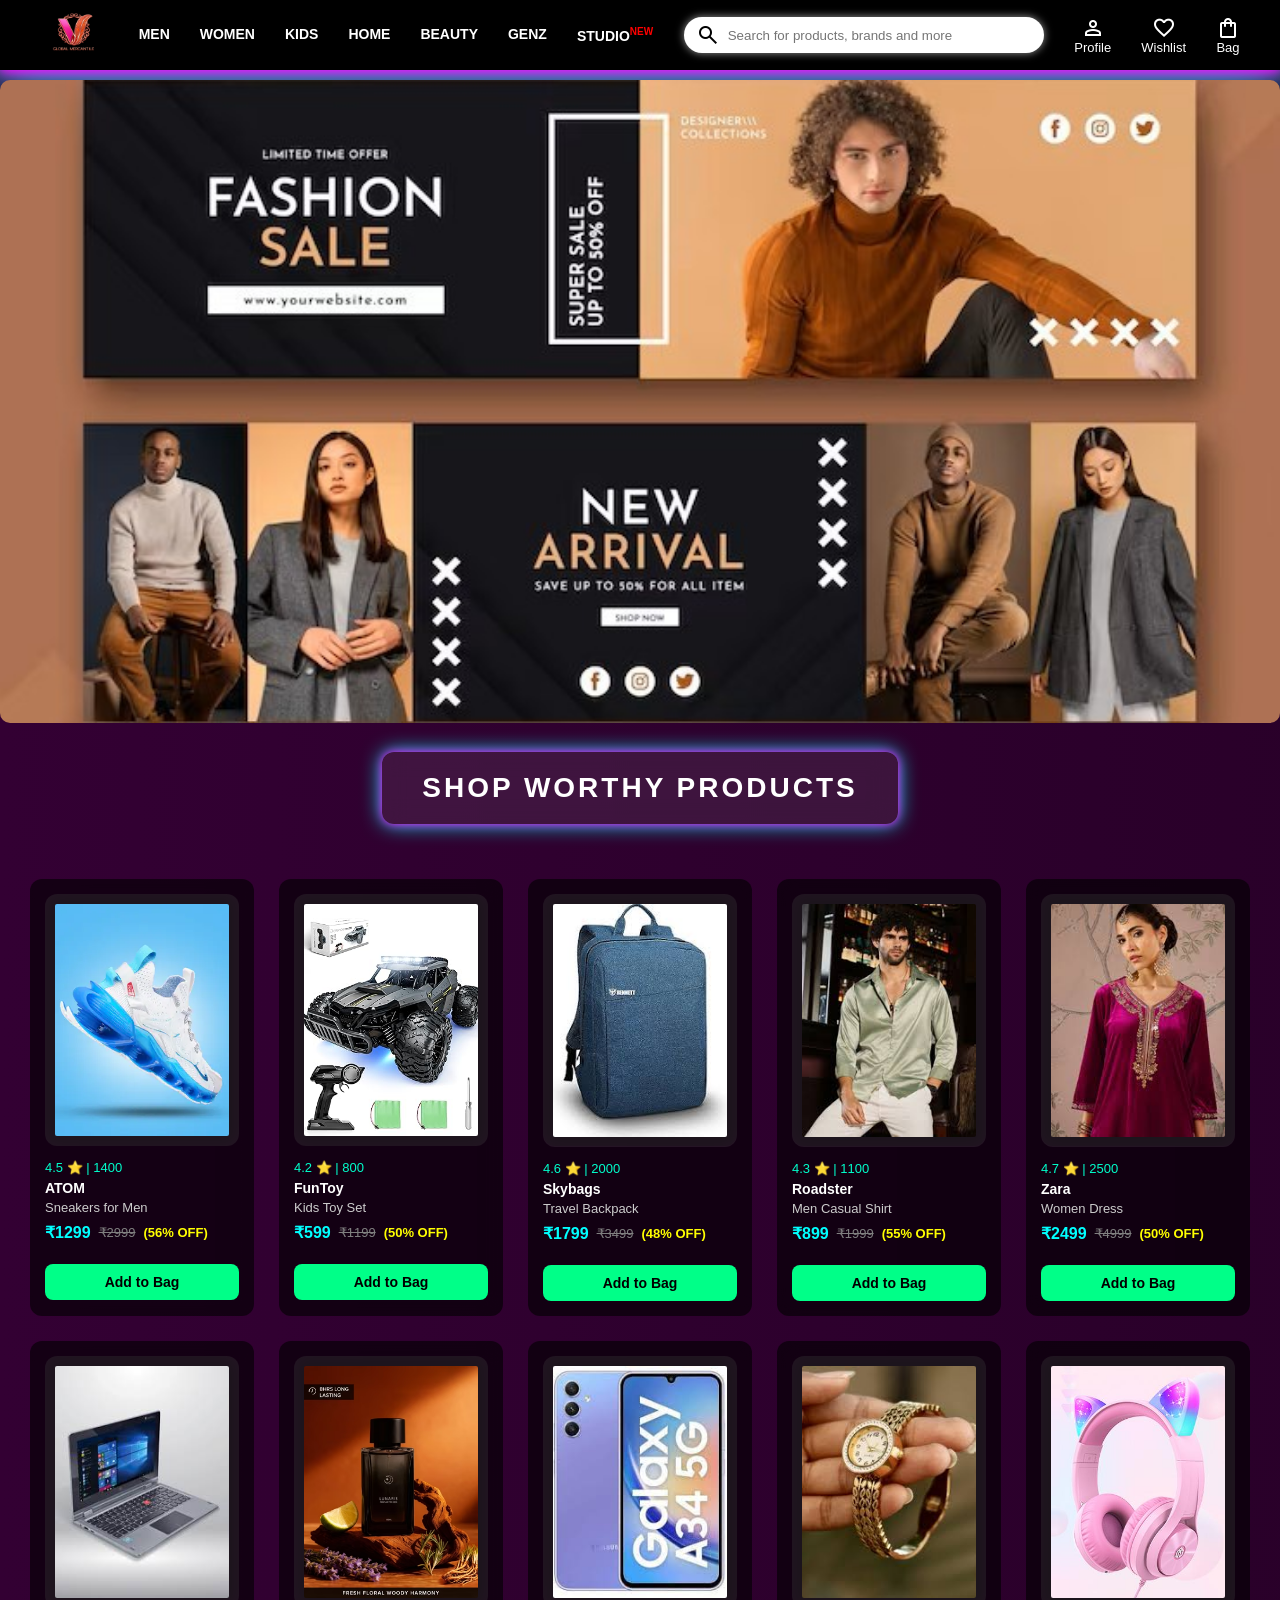
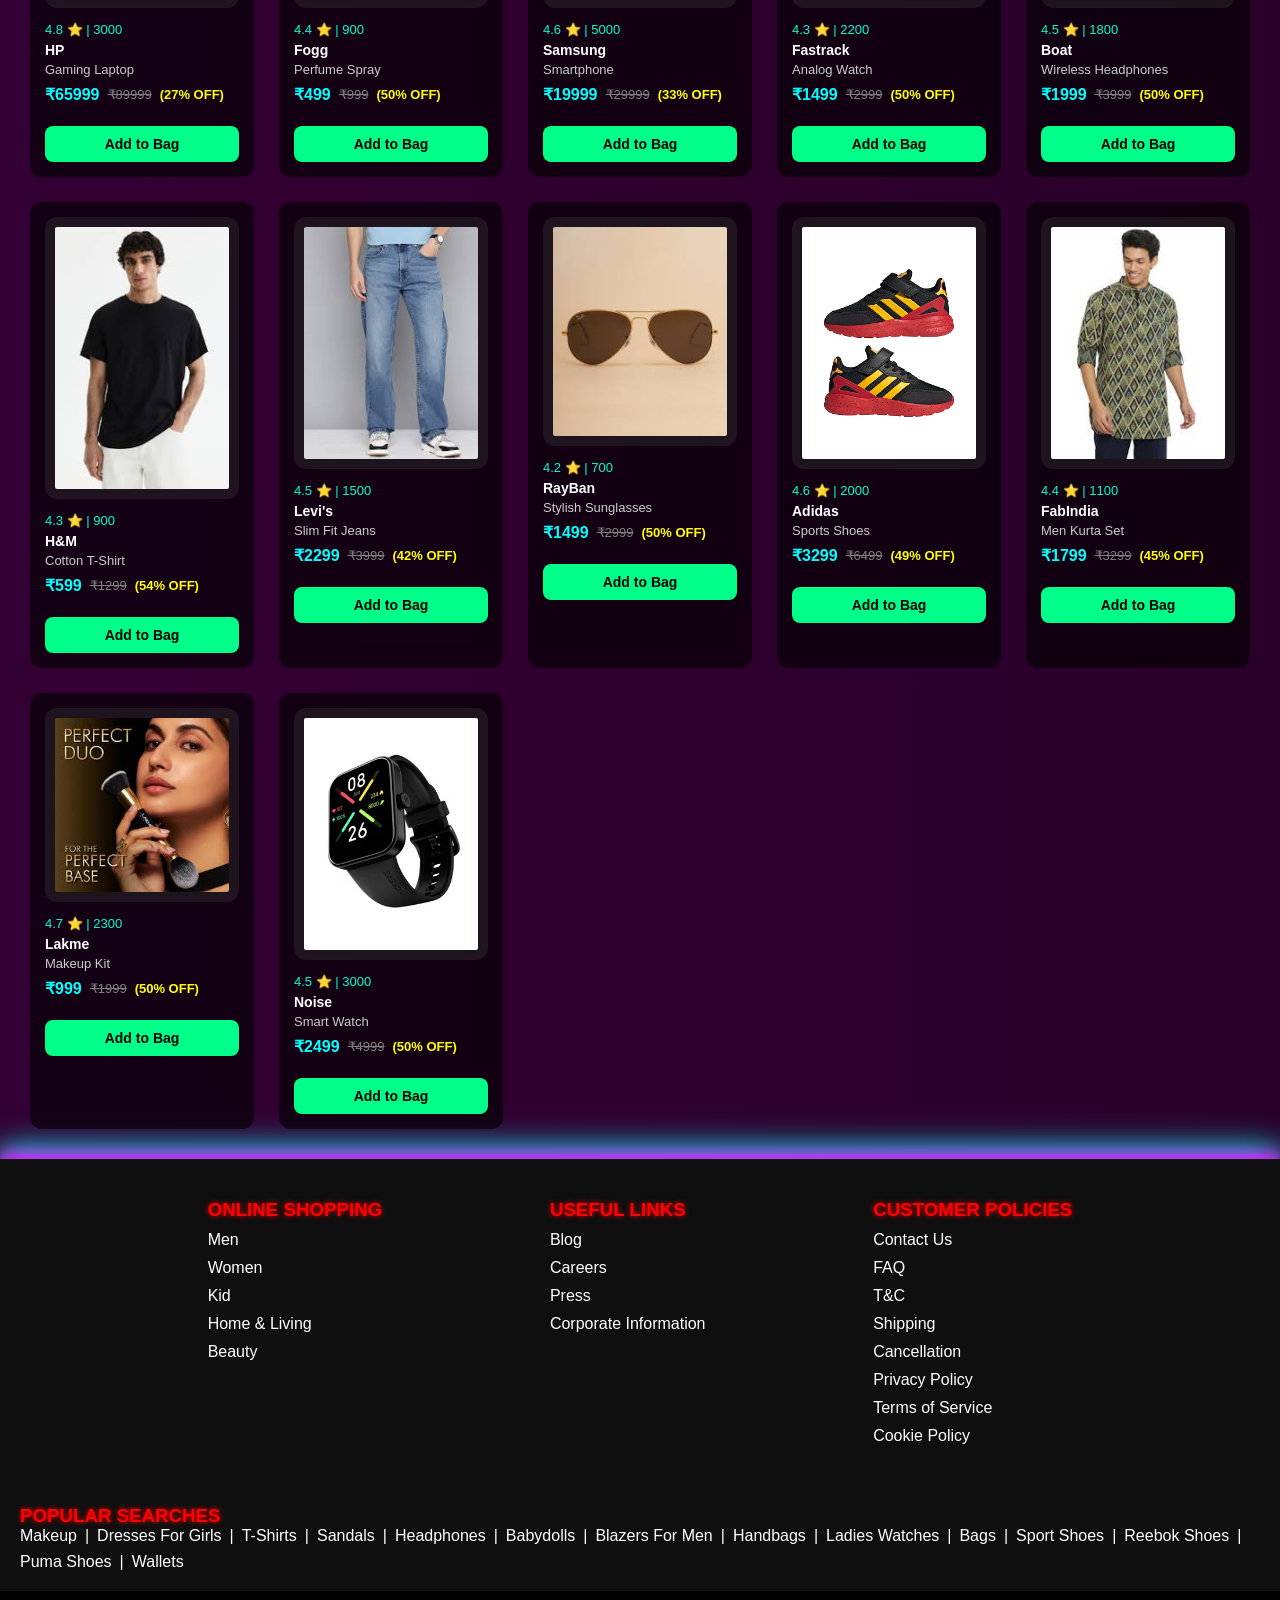
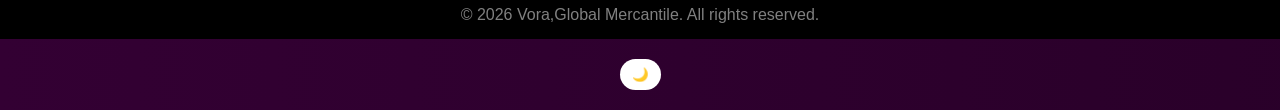
<file: index.html>
<!DOCTYPE html>
<html lang="en">
<head>
  
    <title>Vora</title>
    <link rel="stylesheet" href="style.css">

    <link rel="stylesheet" href="https://fonts.googleapis.com/css2?family=Material+Symbols+Outlined" />

</head>
<body>

    <header>      
        <div id="splash-screen">
    <div class="splash-container">
        <img src="images/vora.png" alt="Vora Logo" class="splash-logo">
    </div>
</div>
        <div class="logo_container">
            <a href="#">
                <img class="logo_home" src="images/vora.png" alt="Vora Home">
            </a>
        </div>

        <div class="nav_bar">
           <a href="#">MEN</a>
           <a href="#">WOMEN</a>
           <a href="#">KIDS</a>
           <a href="#">HOME</a>
           <a href="#">BEAUTY</a>
           <a href="#">GENZ</a>
           <a href="#">STUDIO<sup>NEW</sup></a>
        </div>

       <div class="search_bar">
            <span class="material-symbols-outlined search_icon">search</span>
            <input id="search-input" class="search_input" placeholder="Search for products, brands and more">
        </div>
         <div id="search-results" class="search-results"></div>

        <!-- 🧑 ACTION BAR -->
        <div class="action_bar">

            <div class="action_container">
                <span class="material-symbols-outlined action_icon">person</span>
                <a href="#" class="action_name">Profile</a>
            </div>

            <div class="action_container">
                <span class="material-symbols-outlined action_icon">favorite</span>
                <a href="#" class="action_name">Wishlist</a>
            </div>

 <div class="action_container">
    <a href="bag.html" class="action_link" style="text-decoration: none; color: inherit; display: flex; flex-direction: column; align-items: center; position: relative;">
        <span class="material-symbols-outlined action_icon">shopping_bag</span>
        
        <span id="bag-count" class="bag-count"></span>
        
        <span class="action_name">Bag</span>
    </a>
</div>
        </div>
        
    </header>

    <main>
        <div class="banner_container">
            <img class="banner_image" src="images/banner1.jpg" alt="Banner">
        </div>

        <div class="category_container">SHOP WORTHY PRODUCTS</div>

      <div class="items_container" id="itemsContainer"></div>
    </main>

    <footer>

    <div class="footer_container">
        <div class="footer_section">
            <h3>ONLINE SHOPPING</h3>
            <a href="#">Men</a>
            <a href="#">Women</a>
            <a href="#">Kid</a>
            <a href="#">Home & Living</a>
            <a href="#">Beauty</a>
        </div>

        <div class="footer_section">
            <h3>USEFUL LINKS</h3>
            <a href="#">Blog</a>
            <a href="#">Careers</a>
            <a href="#">Press</a>
            <a href="#">Corporate Information</a>
        </div>

        <div class="footer_section">
            <h3>CUSTOMER POLICIES</h3>
            <a href="#">Contact Us</a>
            <a href="#">FAQ</a>
            <a href="#">T&C</a>
            <a href="#">Shipping</a>
            <a href="#">Cancellation</a>
            <a href="#">Privacy Policy</a>
            <a href="#">Terms of Service</a>
            <a href="#">Cookie Policy</a>
        </div>
    </div>

    
     <div class="popular_searches">
         <h3>POPULAR SEARCHES</h3>
       <div class="popular_links">
        <a href="#">Makeup</a>
        <a href="#">Dresses For Girls</a>
        <a href="#">T-Shirts</a>
        <a href="#">Sandals</a>
        <a href="#">Headphones</a>
        <a href="#">Babydolls</a>
        <a href="#">Blazers For Men</a>
        <a href="#">Handbags</a>
        <a href="#">Ladies Watches</a>
        <a href="#">Bags</a>
        <a href="#">Sport Shoes</a>
        <a href="#">Reebok Shoes</a>
        <a href="#">Puma Shoes</a>
        <a href="#">Wallets</a>
    </div>
     
</div>
    <div class="footer_bottom">
        <p>© 2026 Vora,Global Mercantile. All rights reserved.</p>
    </div>
<div style="text-align:center; margin:20px;">
    <button id="themeToggle">🌙</button>
</div>
</footer>
   <script src="button.js"></script>
   <script src="data.js"></script>
   <script src="cart.js"></script>
    <script src="product.js"></script>
    <script src="search.js"></script> 


</body>
</html>
</file>
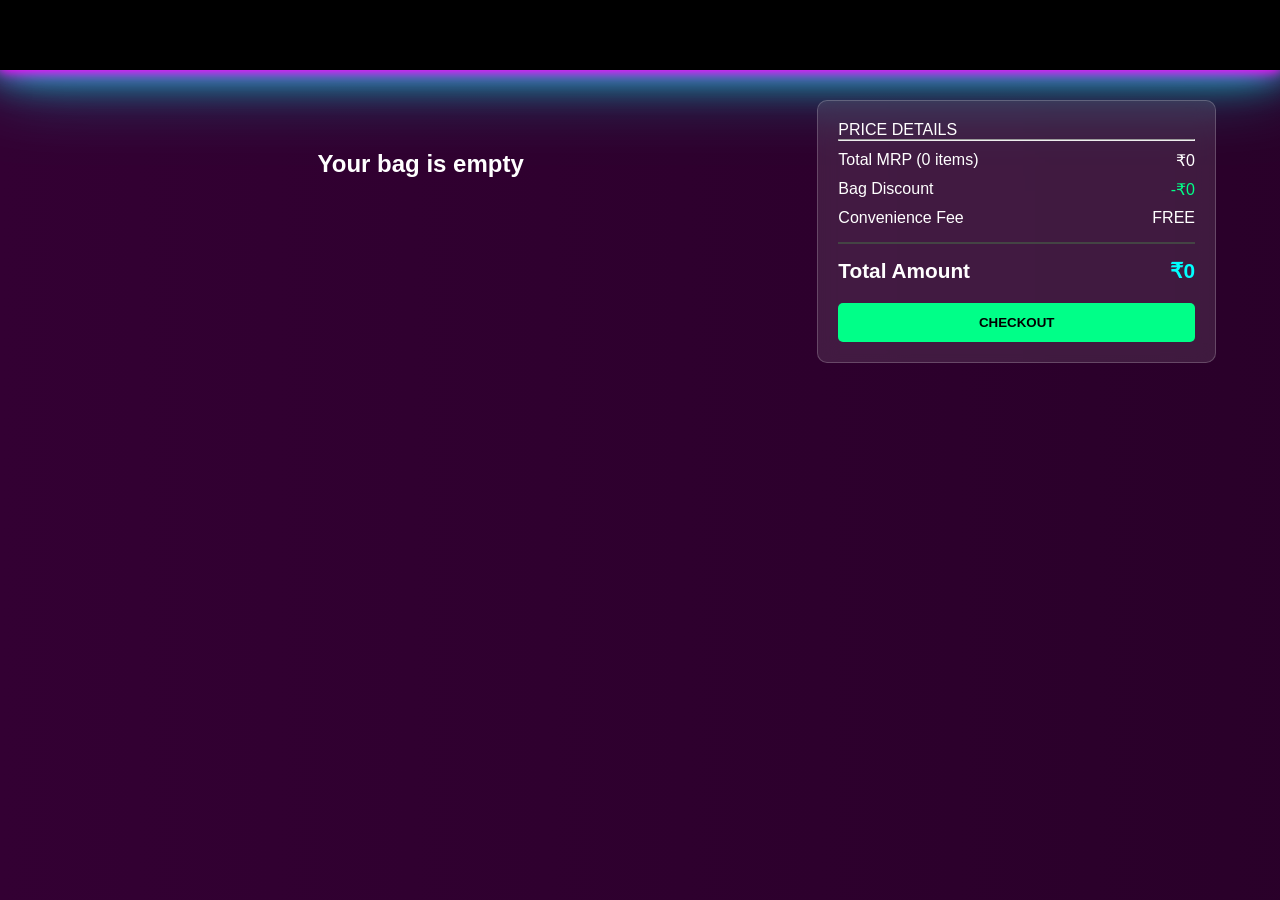
<file: bag.html>
<!DOCTYPE html>
<html lang="en">
<head>
    <title>Your Bag - Vora</title>
    <link rel="stylesheet" href="style.css">
    <link rel="stylesheet" href="https://fonts.googleapis.com/css2?family=Material+Symbols+Outlined" />
</head>
<body>
    <header id="header-placeholder"></header> <main class="bag-page">
        <div class="bag-layout">
            <div class="bag-left" id="bag-items-container">
                </div>

            <div class="bag-right">
                <div class="price-header">PRICE DETAILS</div>
                <hr>
                <div id="price-summary">
                    </div>
                <button class="btn-place-order" onclick="checkBagAndProceed()">CHECKOUT</button>
            </div>
        </div>
    </main>

    <script src="data.js"></script>
    <script src="cart.js"></script>
    <script src="bag.js"></script>
    <div id="custom-alert" class="custom-alert">
    <div class="alert-box">
        <span class="close-btn" onclick="closeAlert()">✖</span>
        <div class="alert-icon">🛒</div>
        <h2>Your Cart is Empty!</h2>
        <p>Add some awesome products before checkout 🚀</p>
        <button onclick="goToShop()">Continue Shopping</button>
    </div>
</div>
</body>
</html>
</file>
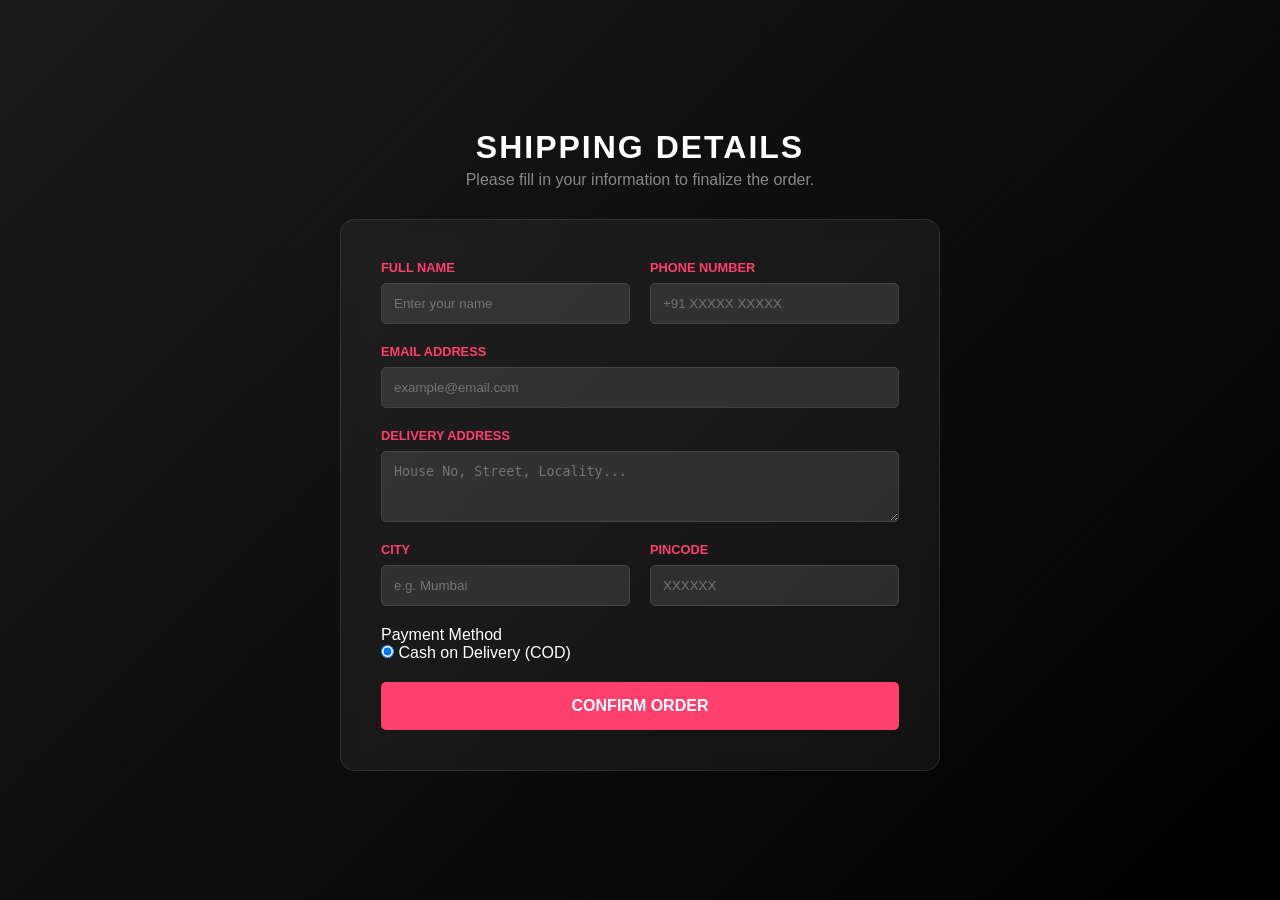
<file: checkout.html>
<!DOCTYPE html>
<html lang="en">
<head>
    <title>Checkout - Vora</title>
    <link rel="stylesheet" href="style.css">
    <link rel="stylesheet" href="https://fonts.googleapis.com/css2?family=Material+Symbols+Outlined" />
</head>
<body>
    <main class="checkout-page">
        <div class="checkout-container">
            <h1 class="checkout-title">SHIPPING DETAILS</h1>
            <p class="checkout-subtitle">Please fill in your information to finalize the order.</p>

            <form id="checkout-form" class="glass-form">
                <div class="form-row">
                    <div class="input-group">
                        <label>Full Name</label>
                        <input type="text" placeholder="Enter your name" required>
                    </div>
                    <div class="input-group">
                        <label>Phone Number</label>
                        <input type="tel" placeholder="+91 XXXXX XXXXX" required>
                    </div>
                </div>

                <div class="input-group">
                    <label>Email Address</label>
                    <input type="email" placeholder="example@email.com" required>
                </div>

                <div class="input-group">
                    <label>Delivery Address</label>
                    <textarea rows="3" placeholder="House No, Street, Locality..." required></textarea>
                </div>

                <div class="form-row">
                    <div class="input-group">
                        <label>City</label>
                        <input type="text" placeholder="e.g. Mumbai" required>
                    </div>
                    <div class="input-group">
                        <label>Pincode</label>
                        <input type="number" placeholder="XXXXXX" required>
                    </div>
                </div>

                <div class="payment-selection">
                    <label>Payment Method</label>
                    <div class="radio-group">
                        <input type="radio" name="payment" id="cod" checked>
                        <label for="cod">Cash on Delivery (COD)</label>
                    </div>
                </div>

                <button type="submit" class="btn-confirm-order">CONFIRM ORDER</button>
            </form>
        </div>
    </main>

    <script src="cart.js"></script>
    <script>
       
    document.getElementById('checkout-form').addEventListener('submit', (e) => {
        e.preventDefault();
        
        // 1. Clear all cart data from the browser memory
        localStorage.removeItem('bag'); 
        
        // 2. Clear the variable in memory so icons update
        if (typeof bag !== 'undefined') {
            bag = [];
        }

        // 3. Redirect the user to the SUCCESS page instead of index.html
        window.location.href = 'success.html'; 
    });
</script>
    </script>
</body>
</html>
</file>
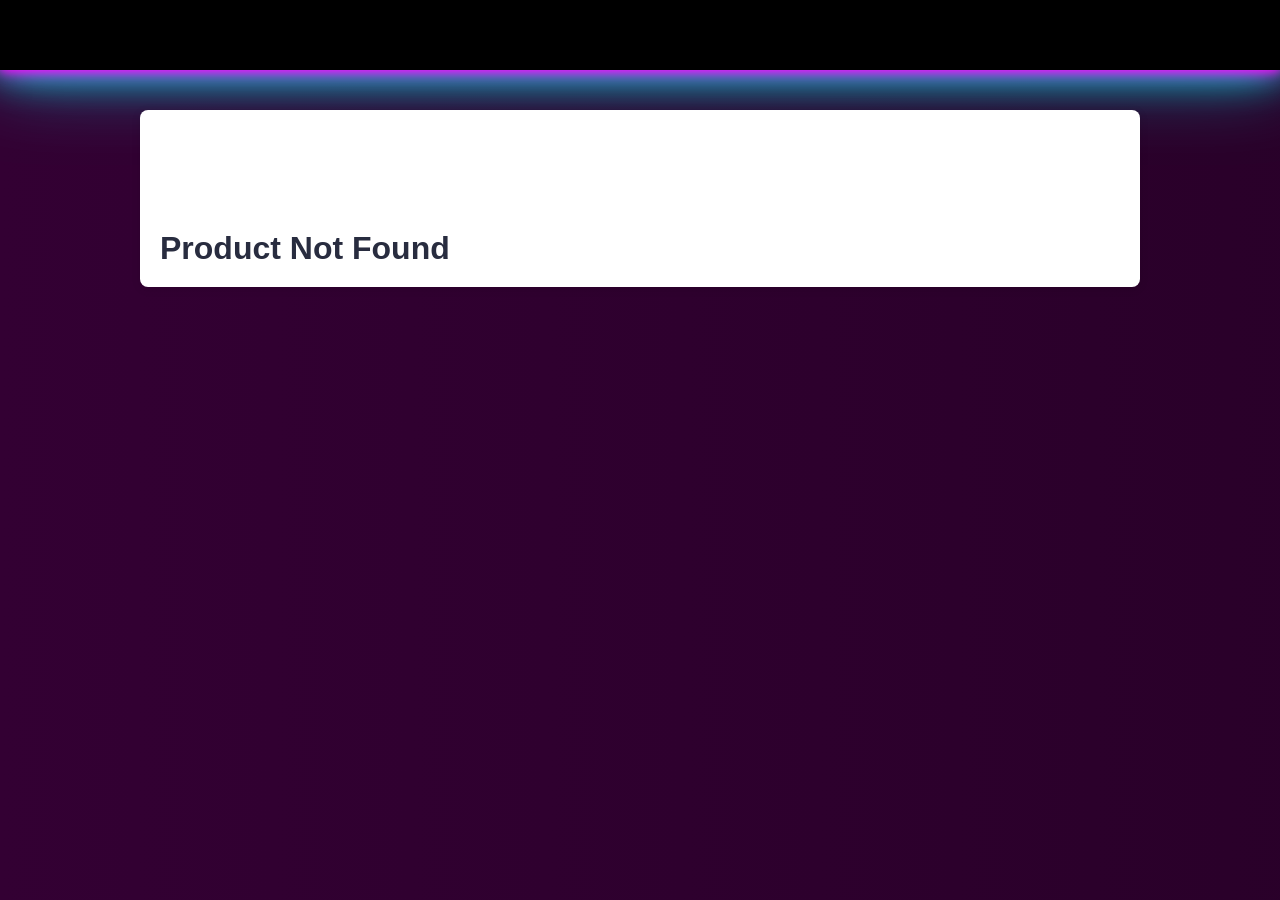
<file: product-details.html>
<!DOCTYPE html>
<html lang="en">
<head>
    <title>Product Details - Vora</title>
    <link rel="stylesheet" href="style.css">
    <link rel="stylesheet" href="https://fonts.googleapis.com/css2?family=Material+Symbols+Outlined" />
</head>
<body style="background-color: #f5f5f5; color: #282c3f;">

    <header id="header-placeholder"></header>

    <main style="max-width: 1000px; margin: 40px auto; padding: 20px; display: flex; gap: 50px; background: white; border-radius: 8px; box-shadow: 0 2px 10px rgba(0,0,0,0.1);">
        
        <div id="product-image" style="flex: 1;">
            </div>

        <div id="product-info" style="flex: 1; display: flex; flex-direction: column; justify-content: center;">
            </div>

    </main>

    
<script src="data.js"></script>

    <script src="cart.js"></script>

    <script src="details.js"></script>
       
</body>
</html>
</file>
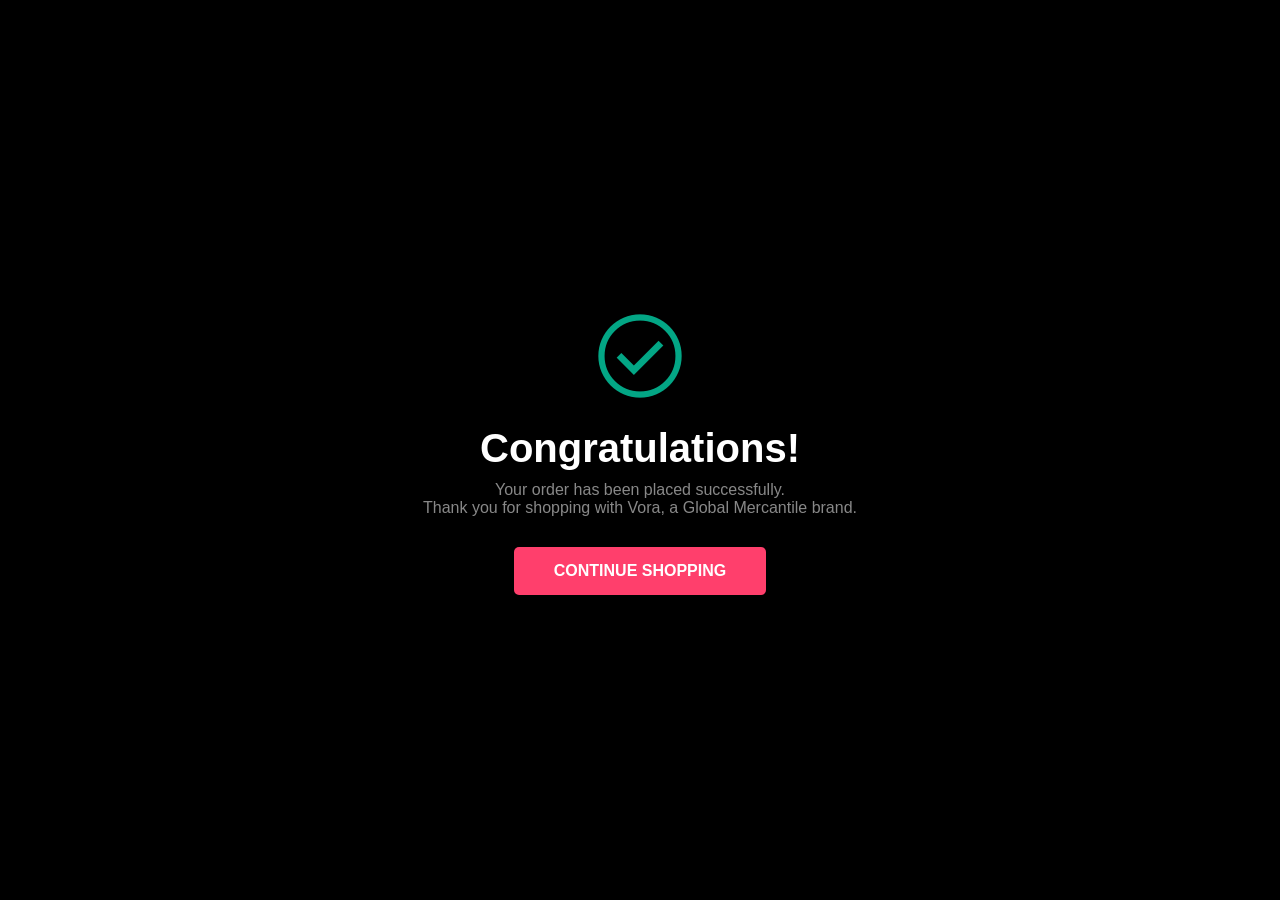
<file: success.html>
<!DOCTYPE html>
<html lang="en">
<head>
    <title>Order Confirmed - Vora</title>
    <link rel="stylesheet" href="style.css">
    <link rel="stylesheet" href="https://fonts.googleapis.com/css2?family=Material+Symbols+Outlined" />
    <style>
        .success-page {
            height: 100vh;
            display: flex;
            flex-direction: column;
            justify-content: center;
            align-items: center;
            background: #000;
            color: white;
            text-align: center;
            font-family: sans-serif;
        }
        .success-icon {
            font-size: 100px;
            color: #03a685;
            margin-bottom: 20px;
            animation: pop 0.5s ease-out;
        }
        @keyframes pop {
            0% { transform: scale(0); }
            80% { transform: scale(1.2); }
            100% { transform: scale(1); }
        }
        h1 { font-size: 2.5rem; margin-bottom: 10px; }
        p { color: #888; margin-bottom: 30px; }
        .btn-home {
            padding: 15px 40px;
            background: #ff3f6c;
            color: white;
            text-decoration: none;
            font-weight: bold;
            border-radius: 5px;
            transition: 0.3s;
        }
        .btn-home:hover { background: #ff527b; }
    </style>
</head>
<body class="success-page">
    <span class="material-symbols-outlined success-icon">check_circle</span>
    <h1>Congratulations!</h1>
    <p>Your order has been placed successfully.<br>Thank you for shopping with Vora, a Global Mercantile brand.</p>
    <a href="index.html" class="btn-home">CONTINUE SHOPPING</a>
</body>
</html>
</file>
<file: style.css>
* {
    margin: 0;
    padding: 0;
    box-sizing: border-box;
}

/* BODY */
body {
    font-family: 'Poppins', sans-serif;
    background: linear-gradient(270deg, #ff00ff, #00ffff, #1a001a, #330033);
    background-size: 800% 800%;
    animation: neonMove 12s ease infinite;
    color: white;
}

@keyframes neonMove {
    0% { background-position: 0% 50%; }
    50% { background-position: 100% 50%; }
    100% { background-position: 0% 50%; }
}

/* Splash Screen Overlay */
/* Splash Screen Overlay */
/* Splash Screen Overlay */
#splash-screen {
    position: fixed;
    top: 0;
    left: 0;
    width: 100%;
    height: 100vh;
    display: flex;
    justify-content: center;
    align-items: center;
    z-index: 10000;
    background-color: #000;
    /* Lightning Background Animation */
    animation: lightningStrike 2s ease-in-out forwards;
    transition: opacity 0.5s, visibility 0.5s;
}

/* Logo Zoom + Flicker */
.splash-logo {
    width: 200px;
    filter: brightness(0) invert(1);
    animation: logoZoom 1s ease-in-out infinite alternate, logoFlicker 2s linear infinite;
}

/* LIGHTNING EFFECT: Rapid flashes of white and neon pink */
@keyframes lightningStrike {
    0%, 10%, 20%, 80%, 100% {
        background-color: #000;
    }
    12%, 14%, 22%, 25% {
        background-color: #fff; /* The "Bolt" flash */
        box-shadow: inset 0 0 100px #ff3f6c;
    }
    13%, 24% {
        background-color: #ff3f6c; /* Neon flash */
    }
}

/* LOGO ZOOM */
@keyframes logoZoom {
    0% { transform: scale(0.8); }
    100% { transform: scale(1.2); }
}

/* LOGO FLICKER: Makes the logo look electric */
@keyframes logoFlicker {
    0%, 18%, 22%, 25%, 53%, 57%, 100% {
        opacity: 1;
        filter: brightness(0) invert(1) drop-shadow(0 0 10px #fff);
    }
    20%, 24%, 55% {
        opacity: 0.3;
        filter: brightness(0) invert(1) drop-shadow(0 0 0px #fff);
    }
}

.hidden-splash {
    opacity: 0;
    visibility: hidden;
}

header {
    display: flex;
    align-items: center;
    justify-content: space-between;
    padding: 0 40px;
    height: 70px;

    background: #000000;   
    
    
    backdrop-filter: none;

    /* 🔥 strong neon glow */
    box-shadow: 0 0 10px #ff00ff,
                0 0 20px #ff00ff,
                0 0 40px #00ffff,
                0 0 80px rgba(0,255,255,0.6);
}
/* LOGO */
.logo_home {
    width: 68px;
}

/* NAVBAR */
.nav_bar {
    display: flex;
    gap: 30px;
}

.nav_bar a {
    color: white;
    text-decoration: none;
    font-size: 14px;
    text-transform: uppercase;
    font-weight: 600;
    position: relative;
    transition: 0.3s;
}

/* NEW */
.nav_bar a sup {
    color: red;
    font-size: 10px;
}

/* NAV HOVER */
.nav_bar a:hover {
    color: #00ffff;
    text-shadow: 0 0 8px #00ffff;
}

/* UNDERLINE */
.nav_bar a::after {
    content: "";
    position: absolute;
    left: 0;
    bottom: -25px;
    width: 0%;
    height: 3px;
    background: #00ffff;
    box-shadow: 0 0 10px #00ffff;
    transition: 0.3s;
}

.nav_bar a:hover::after {
    width: 100%;
}

/* SEARCH BAR (GLASS STYLE) */
/* 🔍 SEARCH BAR (WHITE) */
.search_bar {
    display: flex;
    align-items: center;
    background: white;   /* ✅ pure white */
    border-radius: 25px;
    padding: 6px 12px;
    width: 30%;
    box-shadow: 0 0 8px rgba(255,255,255,0.6);
}

/* ICON */
.search_icon {
    color: black;   /* ✅ visible on white */
}

/* INPUT */
.search_input {
    border: none;
    outline: none;
    background: transparent;
    color: black;   /* ✅ text visible */
    margin-left: 8px;
    width: 100%;
}
/* ACTION BAR */
.action_bar {
    display: flex;
    gap: 30px;
}
.search-results {
    position: absolute;
    top: 70px;
    left: 30%;
    width: 30%;
    max-height: 400px;
    overflow-y: auto;
    background: white;
    border-radius: 10px;
    display: none;
    z-index: 9999;
    box-shadow: 0 10px 30px rgba(0,0,0,0.2);
}
/* Overlay */
.custom-alert {
    position: fixed;
    top: 0;
    left: 0;
    width: 100%;
    height: 100%;
    background: rgba(0,0,0,0.8);
    display: none;
    justify-content: center;
    align-items: center;
    z-index: 9999;
}

/* Box */
.alert-box {
    background: linear-gradient(135deg, #0f0f0f, #1a001a);
    border: 1px solid #00ffff;
    border-radius: 20px;
    padding: 30px;
    width: 350px;
    text-align: center;
    color: white;
    box-shadow: 0 0 25px #00ffff;
    animation: popup 0.3s ease;
}

@keyframes popup {
    from { transform: scale(0.7); opacity: 0; }
    to { transform: scale(1); opacity: 1; }
}

.alert-icon {
    font-size: 50px;
    margin-bottom: 10px;
}

.alert-box h2 {
    color: #00ffff;
    margin-bottom: 10px;
}

.alert-box p {
    color: #ccc;
    margin-bottom: 20px;
}

.alert-box button {
    background: linear-gradient(90deg, #ff00ff, #00ffff);
    border: none;
    padding: 10px 20px;
    border-radius: 10px;
    cursor: pointer;
    font-weight: bold;
    color: black;
}

/* Close button */
.close-btn {
    position: absolute;
    right: 20px;
    top: 10px;
    cursor: pointer;
}
.action_container {
    display: flex;
    flex-direction: column;
    align-items: center;
}

/* ACTION TEXT */
.action_bar a {
    color: white;
    text-decoration: none;
    font-size: 13px;
    position: relative;
}

/* ACTION HOVER */
.action_bar a:hover {
    color: #00ffff;
    text-shadow: 0 0 6px #00ffff;
}

/* ACTION UNDERLINE */
.action_bar a::after {
    content: "";
    position: absolute;
    bottom: -14px;
    left: 0;
    width: 0%;
    height: 3px;
    background: #00ffff;
    box-shadow: 0 0 8px #00ffff;
    transition: 0.3s;
}

.action_bar a:hover::after {
    width: 100%;
    margin-top: 3px;
    border-radius: 5px;
}
.action_container {
    position: relative;
}
.action_container {
    position: relative; /* This allows the badge to stick to the icon */
}

.bag-count {
    position: absolute;
    top: -5px;      /* Adjust these to move the red circle */
    right: 0px;
    background-color: #ff3f6c;
    color: white;
    font-size: 12px;
    font-weight: 700;
    border-radius: 50%;
    padding: 2px 5px;
    line-height: 1;
    display: none; /* Hidden by default, JS will show it */
}
/* Bag Page Layout */
.bag-page {
    padding: 30px 5%;
}

.bag-layout {
    display: flex;
    gap: 40px;
    align-items: flex-start;
}

.bag-left {
    flex: 2;
}

.bag-right {
    flex: 1;
    background: rgba(255, 255, 255, 0.1);
    backdrop-filter: blur(10px);
    padding: 20px;
    border-radius: 10px;
    border: 1px solid rgba(255, 255, 255, 0.2);
}

/* Individual Bag Item */
.bag-item-container {
    display: flex;
    background: rgba(0, 0, 0, 0.4);
    margin-bottom: 20px;
    padding: 15px;
    border-radius: 10px;
    position: relative;
}

.bag-item-left img {
    width: 120px;
    border-radius: 5px;
}

.bag-item-right {
    padding-left: 20px;
    flex-grow: 1;
}

/* Quantity Controls */
.quantity-controls {
    display: flex;
    align-items: center;
    gap: 15px;
    margin-top: 10px;
}

.qty-btn {
    background: #00ffff;
    border: none;
    width: 25px;
    height: 25px;
    border-radius: 5px;
    cursor: pointer;
    font-weight: bold;
}

/* Price Summary Styles */
.price-item {
    display: flex;
    justify-content: space-between;
    margin: 10px 0;
}

.total-amount {
    font-size: 18px;
    font-weight: bold;
    border-top: 1px solid white;
    padding-top: 10px;
    margin-top: 10px;
}

.btn-place-order {
    width: 100%;
    padding: 12px;
    background: #00ff88;
    border: none;
    border-radius: 5px;
    font-weight: bold;
    margin-top: 20px;
    cursor: pointer;
}
.banner_image {
    width: 100%;
    margin-top: 10px;
    border-radius: 10px;
}

/* 🔥 CATEGORY TITLE (BOLD + STYLISH) */
.category_container {
    margin: 25px auto;
    padding: 20px 40px;
    text-align: center;

    font-size: 28px;              /* 🔥 bigger */
    font-weight: 800;             /* 🔥 bold */
    letter-spacing: 3px;
    text-transform: uppercase;

    color: #ffffff;

    background: rgba(255,255,255,0.08);
    backdrop-filter: blur(12px);
    border-radius: 12px;

    width: fit-content;

    /* 🔥 neon glow */
    box-shadow: 0 0 10px #ff00ff,
                0 0 20px #00ffff;

    /* 🔥 smooth animation */
    transition: 0.3s;
}

/* ✨ HOVER EFFECT */
.category_container:hover {
    transform: scale(1.05);
    box-shadow: 0 0 15px #00ffff,
                0 0 30px #ff00ff;
}
/* CATEGORY */

/* ITEMS GRID (UPGRADED) */
/* 🔥 ITEMS GRID */
.items_container {
    display: grid;
    grid-template-columns: repeat(auto-fit, minmax(220px, 1fr));
    gap: 25px;
    padding: 30px;
}

/* 🔥 PRODUCT CARD */
.item_container {
    background: rgba(0, 0, 0, 0.6);
    border-radius: 12px;
    padding: 15px;
    backdrop-filter: blur(10px);
    transition: 0.3s;
}

/* CARD HOVER */
.item_container:hover {
    transform: translateY(-5px) scale(1.03);
    box-shadow: 0 0 15px #00ffff,
                0 0 30px #ff00ff;
}

/* IMAGE */
.item_image,
.sale_image {
    width: 100%;
    border-radius: 10px;
    margin-bottom: 10px;
}

/* RATING */
.rating {
    font-size: 13px;
    color: #00ffcc;
    margin-bottom: 5px;
}

/* BRAND */
.company_name {
    font-size: 14px;
    font-weight: 700;
    color: #ffffff;
}

/* PRODUCT NAME */
.item_name {
    font-size: 13px;
    color: #cccccc;
    margin: 4px 0 8px;
}

/* PRICE SECTION */
.price {
    display: flex;
    align-items: center;
    gap: 8px;
    margin-bottom: 10px;
}

/* CURRENT PRICE */
.current_price {
    font-size: 16px;
    font-weight: 700;
    color: #00ffff;
}

/* ORIGINAL PRICE (CUT) */
.original_price {
    font-size: 13px;
    color: gray;
    text-decoration: line-through; /* 🔥 CUT EFFECT */
}

/* DISCOUNT */
.discount {
    font-size: 13px;
    color: yellow;  /* 🔥 yellow with bracket */
    font-weight: 600;
}

/* BUTTON */
.btn-add-bag {
    width: 100%;
    margin-top: 12px;
    padding: 10px;

    background: #00ff88;   /* bright green */
    color: black;
    font-weight: 700;
    font-size: 14px;

    border: none;
    border-radius: 8px;

    cursor: pointer;
    transition: 0.3s ease;
}

/* 🔥 HOVER EFFECT */
.btn-add-bag:hover {
    background: #00ffaa;
    box-shadow: 0 0 10px #00ff88,
                0 0 20px #00ff88;
    transform: scale(1.05);
}

/* 🔥 CLICK EFFECT */
.btn-add-bag:active {
    background: #00cc66;
    box-shadow: 0 0 15px #00ff88,
                0 0 30px #00ff88;
    transform: scale(0.95);
}

.sale_image {
    width: 100%;
    padding: 10px;
    border-radius: 12px;

    background: rgba(255,255,255,0.08);
    backdrop-filter: blur(10px);

    transition: all 0.3s ease;
}

/* CARD HOVER */
.sale_image:hover {
    transform: translateY(-5px) scale(1.05);
    box-shadow: 0 0 15px #00ffff,
                0 0 30px #ff00ff;
}

/* FOOTER */
/* 🔥 FOOTER WITH TOP GLOW */
.footer_container {
    display: flex;
    justify-content: space-evenly;
    padding: 40px;
    background: #0f0f0f;

    /* 🔥 TOP GLOW */
    box-shadow: 0 -5px 15px #ff00ff,
                0 -10px 30px #00ffff;
}

/* FOOTER HEADINGS */
.footer_section h3,
.popular_searches h3 {
    color: red;
    text-shadow: 0 0 5px red;
}

.footer_section {
    display: flex;
    flex-direction: column;
    gap: 10px;
}

.footer_section a {
    color: white;
    text-decoration: none;
}

.footer_section a:hover {
    color: #00ffff;
}

/* POPULAR SEARCH */
.popular_searches {
    padding: 20px;
    background: #0f0f0f;
}

.popular_links {
    display: flex;
    flex-wrap: wrap;
    gap: 8px;
}

.popular_links a {
    color: white;
    text-decoration: none;
}

.popular_links a::after {
    content: "|";
    margin-left: 8px;
}

.popular_links a:last-child::after {
    content: "";
}

/* FOOTER BOTTOM */
.footer_bottom {
    text-align: center;
    padding: 15px;
    background: black;
    color: gray;
}



/* THEME BUTTON */
#themeToggle {
    padding: 8px 12px;
    border-radius: 20px;
    border: none;
    cursor: pointer;

    background: white;
    color: black;
    font-weight: bold;

    transition: 0.3s;
}

#themeToggle:hover {
    transform: scale(1.1);
}

/* 🌞 LIGHT MODE */
.light-mode {
    background: white !important;
    color: black !important;
}

/* REMOVE ALL GLOW IN LIGHT MODE */
.light-mode header,
.light-mode .category_container,
.light-mode .sale_image,
.light-mode .footer_container {
    box-shadow: none !important;
    background: white !important;
}

/* TEXT COLORS IN LIGHT MODE */
.light-mode a,
.light-mode .item_name,
.light-mode .company_name,
.light-mode .price {
    color: black !important;
}

/* BUTTON NORMAL IN LIGHT MODE */
.light-mode .btn-add-bag {
    background: black;
    color: white;
}

.checkout-page {
    background: linear-gradient(135deg, #1a1a1a 0%, #000000 100%);
    min-height: 100vh;
    width: 100%; /* Ensure it takes full width */
    display: flex;
    justify-content: center; /* Horizontal centering */
    align-items: center;     /* Vertical centering */
    padding: 20px;
    color: white;
    font-family: sans-serif;
    box-sizing: border-box; /* Prevents padding from pushing the width */
}
.checkout-container {
    max-width: 600px;
    width: 100%;
}

.checkout-title {
    font-size: 2rem;
    letter-spacing: 2px;
    margin-bottom: 5px;
    text-align: center;
}

.checkout-subtitle {
    text-align: center;
    color: #888;
    margin-bottom: 30px;
}

.glass-form {
    background: rgba(255, 255, 255, 0.05);
    backdrop-filter: blur(10px);
    padding: 40px;
    border-radius: 15px;
    border: 1px solid rgba(255, 255, 255, 0.1);
}

.input-group {
    margin-bottom: 20px;
    display: flex;
    flex-direction: column;
}

.input-group label {
    font-size: 0.8rem;
    color: #ff3f6c; /* Vora Pink */
    margin-bottom: 8px;
    text-transform: uppercase;
    font-weight: bold;
}

.input-group input, .input-group textarea {
    background: rgba(255, 255, 255, 0.1);
    border: 1px solid #444;
    padding: 12px;
    border-radius: 5px;
    color: white;
    outline: none;
}

.input-group input:focus {
    border-color: #ff3f6c;
}

.form-row {
    display: grid;
    grid-template-columns: 1fr 1fr;
    gap: 20px;
}

.btn-confirm-order {
    width: 100%;
    padding: 15px;
    background: #ff3f6c;
    color: white;
    border: none;
    border-radius: 5px;
    font-weight: bold;
    font-size: 1rem;
    cursor: pointer;
    margin-top: 20px;
    transition: transform 0.2s;
}

.btn-confirm-order:hover {
    background: #ff527b;
    transform: scale(1.02);
}

.nav-arrows-container {
    display: flex;
    justify-content: space-between; /* Pushes buttons to opposite sides */
    padding: 10px 20px;
    background-color: #ffffff;
    border-bottom: 1px solid #f5f5f6;
    position: sticky;
    top: 0;
    z-index: 2000; /* Ensures they stay above everything */
}

.nav-arrow-btn {
    background: none;
    border: none;
    color: #282c3f;
    cursor: pointer;
    display: flex;
    align-items: center;
    justify-content: center;
    padding: 8px;
    border-radius: 50%;
    transition: all 0.2s ease;
}

.nav-arrow-btn:hover {
    background-color: #f5f5f6;
    color: #ff3f6c; /* Vora Pink hover effect */
    transform: scale(1.1);
}

.nav-arrow-btn .material-symbols-outlined {
    font-size: 20px;
    font-weight: bold;
}
</file>
